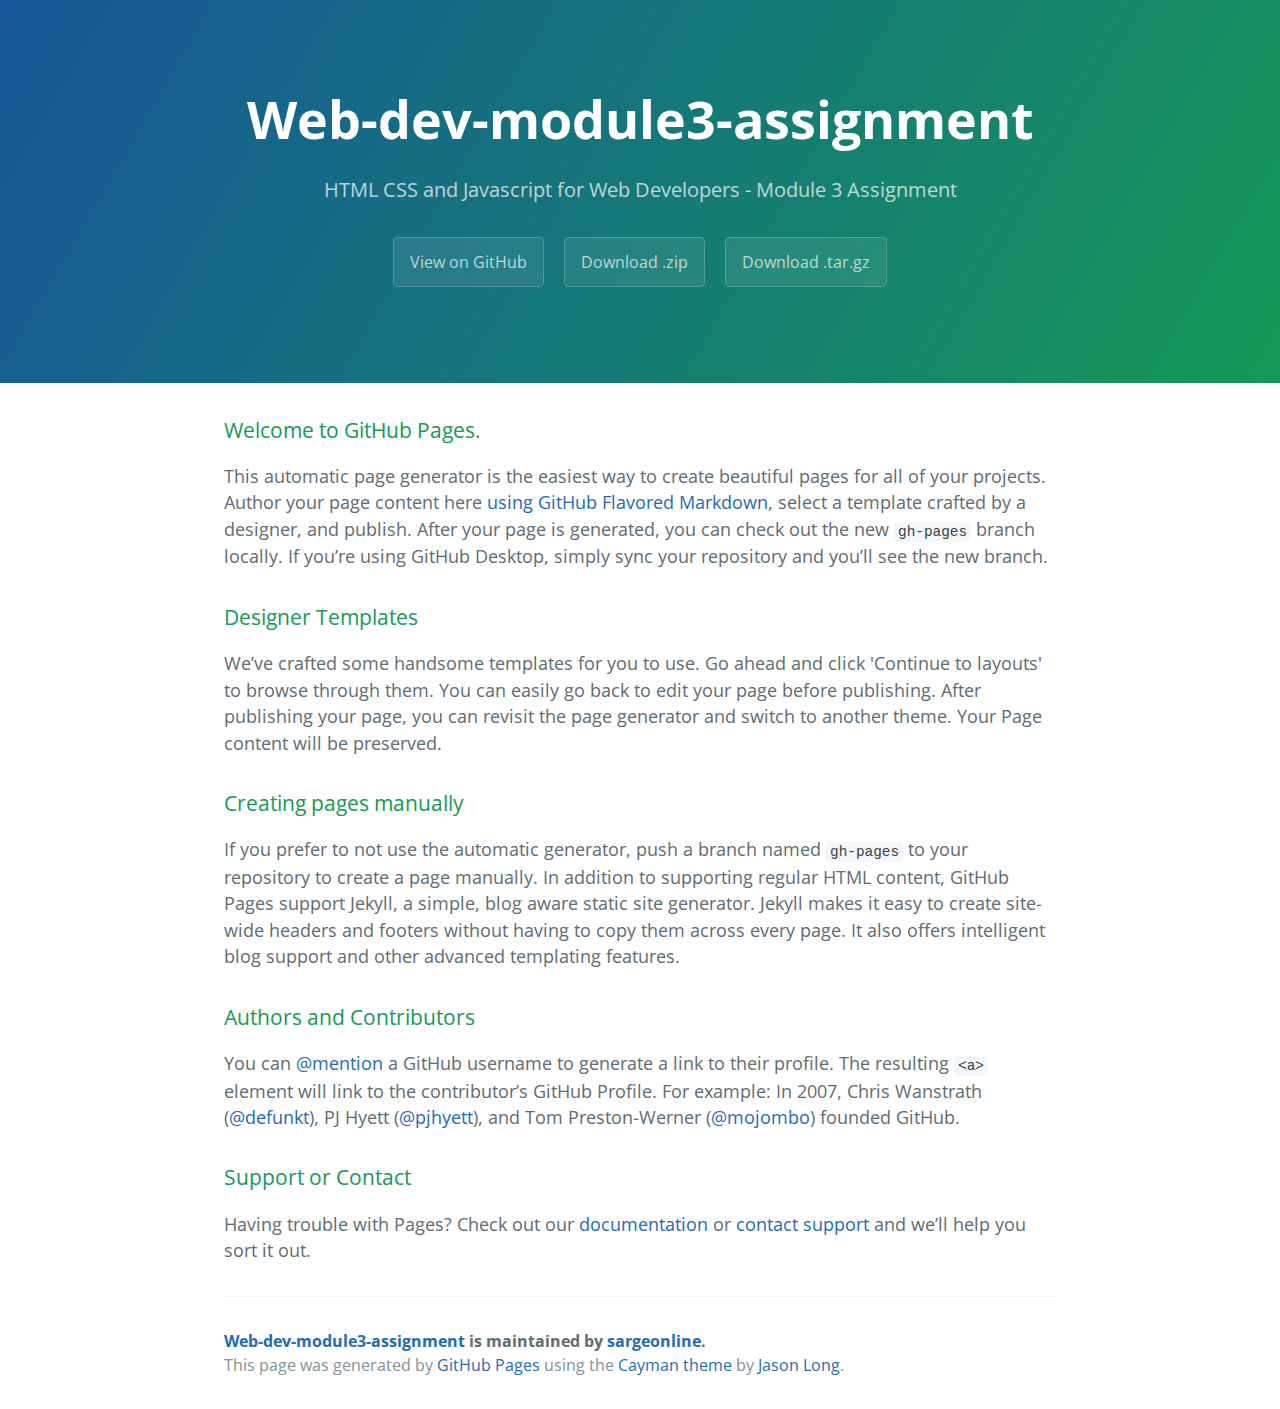
<file: index.html>
<!DOCTYPE html>
<html lang="en-us">
  <head>
    <meta charset="UTF-8">
    <title>Web-dev-module3-assignment by sargeonline</title>
    <meta name="viewport" content="width=device-width, initial-scale=1">
    <link rel="stylesheet" type="text/css" href="stylesheets/normalize.css" media="screen">
    <link href='https://fonts.googleapis.com/css?family=Open+Sans:400,700' rel='stylesheet' type='text/css'>
    <link rel="stylesheet" type="text/css" href="stylesheets/stylesheet.css" media="screen">
    <link rel="stylesheet" type="text/css" href="stylesheets/github-light.css" media="screen">
  </head>
  <body>
    <section class="page-header">
      <h1 class="project-name">Web-dev-module3-assignment</h1>
      <h2 class="project-tagline">HTML CSS and Javascript for Web Developers - Module 3 Assignment</h2>
      <a href="https://github.com/sargeonline/web-dev-module3-assignment" class="btn">View on GitHub</a>
      <a href="https://github.com/sargeonline/web-dev-module3-assignment/zipball/master" class="btn">Download .zip</a>
      <a href="https://github.com/sargeonline/web-dev-module3-assignment/tarball/master" class="btn">Download .tar.gz</a>
    </section>

    <section class="main-content">
      <h3>
<a id="welcome-to-github-pages" class="anchor" href="#welcome-to-github-pages" aria-hidden="true"><span aria-hidden="true" class="octicon octicon-link"></span></a>Welcome to GitHub Pages.</h3>

<p>This automatic page generator is the easiest way to create beautiful pages for all of your projects. Author your page content here <a href="https://guides.github.com/features/mastering-markdown/">using GitHub Flavored Markdown</a>, select a template crafted by a designer, and publish. After your page is generated, you can check out the new <code>gh-pages</code> branch locally. If you’re using GitHub Desktop, simply sync your repository and you’ll see the new branch.</p>

<h3>
<a id="designer-templates" class="anchor" href="#designer-templates" aria-hidden="true"><span aria-hidden="true" class="octicon octicon-link"></span></a>Designer Templates</h3>

<p>We’ve crafted some handsome templates for you to use. Go ahead and click 'Continue to layouts' to browse through them. You can easily go back to edit your page before publishing. After publishing your page, you can revisit the page generator and switch to another theme. Your Page content will be preserved.</p>

<h3>
<a id="creating-pages-manually" class="anchor" href="#creating-pages-manually" aria-hidden="true"><span aria-hidden="true" class="octicon octicon-link"></span></a>Creating pages manually</h3>

<p>If you prefer to not use the automatic generator, push a branch named <code>gh-pages</code> to your repository to create a page manually. In addition to supporting regular HTML content, GitHub Pages support Jekyll, a simple, blog aware static site generator. Jekyll makes it easy to create site-wide headers and footers without having to copy them across every page. It also offers intelligent blog support and other advanced templating features.</p>

<h3>
<a id="authors-and-contributors" class="anchor" href="#authors-and-contributors" aria-hidden="true"><span aria-hidden="true" class="octicon octicon-link"></span></a>Authors and Contributors</h3>

<p>You can <a href="https://help.github.com/articles/basic-writing-and-formatting-syntax/#mentioning-users-and-teams" class="user-mention">@mention</a> a GitHub username to generate a link to their profile. The resulting <code>&lt;a&gt;</code> element will link to the contributor’s GitHub Profile. For example: In 2007, Chris Wanstrath (<a href="https://github.com/defunkt" class="user-mention">@defunkt</a>), PJ Hyett (<a href="https://github.com/pjhyett" class="user-mention">@pjhyett</a>), and Tom Preston-Werner (<a href="https://github.com/mojombo" class="user-mention">@mojombo</a>) founded GitHub.</p>

<h3>
<a id="support-or-contact" class="anchor" href="#support-or-contact" aria-hidden="true"><span aria-hidden="true" class="octicon octicon-link"></span></a>Support or Contact</h3>

<p>Having trouble with Pages? Check out our <a href="https://help.github.com/pages">documentation</a> or <a href="https://github.com/contact">contact support</a> and we’ll help you sort it out.</p>

      <footer class="site-footer">
        <span class="site-footer-owner"><a href="https://github.com/sargeonline/web-dev-module3-assignment">Web-dev-module3-assignment</a> is maintained by <a href="https://github.com/sargeonline">sargeonline</a>.</span>

        <span class="site-footer-credits">This page was generated by <a href="https://pages.github.com">GitHub Pages</a> using the <a href="https://github.com/jasonlong/cayman-theme">Cayman theme</a> by <a href="https://twitter.com/jasonlong">Jason Long</a>.</span>
      </footer>

    </section>

  
  </body>
</html>
</file>
<file: stylesheets/stylesheet.css>
* {
  box-sizing: border-box; }

body {
  padding: 0;
  margin: 0;
  font-family: "Open Sans", "Helvetica Neue", Helvetica, Arial, sans-serif;
  font-size: 16px;
  line-height: 1.5;
  color: #606c71; }

a {
  color: #1e6bb8;
  text-decoration: none; }
  a:hover {
    text-decoration: underline; }

.btn {
  display: inline-block;
  margin-bottom: 1rem;
  color: rgba(255, 255, 255, 0.7);
  background-color: rgba(255, 255, 255, 0.08);
  border-color: rgba(255, 255, 255, 0.2);
  border-style: solid;
  border-width: 1px;
  border-radius: 0.3rem;
  transition: color 0.2s, background-color 0.2s, border-color 0.2s; }
  .btn + .btn {
    margin-left: 1rem; }

.btn:hover {
  color: rgba(255, 255, 255, 0.8);
  text-decoration: none;
  background-color: rgba(255, 255, 255, 0.2);
  border-color: rgba(255, 255, 255, 0.3); }

@media screen and (min-width: 64em) {
  .btn {
    padding: 0.75rem 1rem; } }

@media screen and (min-width: 42em) and (max-width: 64em) {
  .btn {
    padding: 0.6rem 0.9rem;
    font-size: 0.9rem; } }

@media screen and (max-width: 42em) {
  .btn {
    display: block;
    width: 100%;
    padding: 0.75rem;
    font-size: 0.9rem; }
    .btn + .btn {
      margin-top: 1rem;
      margin-left: 0; } }

.page-header {
  color: #fff;
  text-align: center;
  background-color: #159957;
  background-image: linear-gradient(120deg, #155799, #159957); }

@media screen and (min-width: 64em) {
  .page-header {
    padding: 5rem 6rem; } }

@media screen and (min-width: 42em) and (max-width: 64em) {
  .page-header {
    padding: 3rem 4rem; } }

@media screen and (max-width: 42em) {
  .page-header {
    padding: 2rem 1rem; } }

.project-name {
  margin-top: 0;
  margin-bottom: 0.1rem; }

@media screen and (min-width: 64em) {
  .project-name {
    font-size: 3.25rem; } }

@media screen and (min-width: 42em) and (max-width: 64em) {
  .project-name {
    font-size: 2.25rem; } }

@media screen and (max-width: 42em) {
  .project-name {
    font-size: 1.75rem; } }

.project-tagline {
  margin-bottom: 2rem;
  font-weight: normal;
  opacity: 0.7; }

@media screen and (min-width: 64em) {
  .project-tagline {
    font-size: 1.25rem; } }

@media screen and (min-width: 42em) and (max-width: 64em) {
  .project-tagline {
    font-size: 1.15rem; } }

@media screen and (max-width: 42em) {
  .project-tagline {
    font-size: 1rem; } }

.main-content :first-child {
  margin-top: 0; }
.main-content img {
  max-width: 100%; }
.main-content h1, .main-content h2, .main-content h3, .main-content h4, .main-content h5, .main-content h6 {
  margin-top: 2rem;
  margin-bottom: 1rem;
  font-weight: normal;
  color: #159957; }
.main-content p {
  margin-bottom: 1em; }
.main-content code {
  padding: 2px 4px;
  font-family: Consolas, "Liberation Mono", Menlo, Courier, monospace;
  font-size: 0.9rem;
  color: #383e41;
  background-color: #f3f6fa;
  border-radius: 0.3rem; }
.main-content pre {
  padding: 0.8rem;
  margin-top: 0;
  margin-bottom: 1rem;
  font: 1rem Consolas, "Liberation Mono", Menlo, Courier, monospace;
  color: #567482;
  word-wrap: normal;
  background-color: #f3f6fa;
  border: solid 1px #dce6f0;
  border-radius: 0.3rem; }
  .main-content pre > code {
    padding: 0;
    margin: 0;
    font-size: 0.9rem;
    color: #567482;
    word-break: normal;
    white-space: pre;
    background: transparent;
    border: 0; }
.main-content .highlight {
  margin-bottom: 1rem; }
  .main-content .highlight pre {
    margin-bottom: 0;
    word-break: normal; }
.main-content .highlight pre, .main-content pre {
  padding: 0.8rem;
  overflow: auto;
  font-size: 0.9rem;
  line-height: 1.45;
  border-radius: 0.3rem; }
.main-content pre code, .main-content pre tt {
  display: inline;
  max-width: initial;
  padding: 0;
  margin: 0;
  overflow: initial;
  line-height: inherit;
  word-wrap: normal;
  background-color: transparent;
  border: 0; }
  .main-content pre code:before, .main-content pre code:after, .main-content pre tt:before, .main-content pre tt:after {
    content: normal; }
.main-content ul, .main-content ol {
  margin-top: 0; }
.main-content blockquote {
  padding: 0 1rem;
  margin-left: 0;
  color: #819198;
  border-left: 0.3rem solid #dce6f0; }
  .main-content blockquote > :first-child {
    margin-top: 0; }
  .main-content blockquote > :last-child {
    margin-bottom: 0; }
.main-content table {
  display: block;
  width: 100%;
  overflow: auto;
  word-break: normal;
  word-break: keep-all; }
  .main-content table th {
    font-weight: bold; }
  .main-content table th, .main-content table td {
    padding: 0.5rem 1rem;
    border: 1px solid #e9ebec; }
.main-content dl {
  padding: 0; }
  .main-content dl dt {
    padding: 0;
    margin-top: 1rem;
    font-size: 1rem;
    font-weight: bold; }
  .main-content dl dd {
    padding: 0;
    margin-bottom: 1rem; }
.main-content hr {
  height: 2px;
  padding: 0;
  margin: 1rem 0;
  background-color: #eff0f1;
  border: 0; }

@media screen and (min-width: 64em) {
  .main-content {
    max-width: 64rem;
    padding: 2rem 6rem;
    margin: 0 auto;
    font-size: 1.1rem; } }

@media screen and (min-width: 42em) and (max-width: 64em) {
  .main-content {
    padding: 2rem 4rem;
    font-size: 1.1rem; } }

@media screen and (max-width: 42em) {
  .main-content {
    padding: 2rem 1rem;
    font-size: 1rem; } }

.site-footer {
  padding-top: 2rem;
  margin-top: 2rem;
  border-top: solid 1px #eff0f1; }

.site-footer-owner {
  display: block;
  font-weight: bold; }

.site-footer-credits {
  color: #819198; }

@media screen and (min-width: 64em) {
  .site-footer {
    font-size: 1rem; } }

@media screen and (min-width: 42em) and (max-width: 64em) {
  .site-footer {
    font-size: 1rem; } }

@media screen and (max-width: 42em) {
  .site-footer {
    font-size: 0.9rem; } }
</file>
<file: stylesheets/github-light.css>
/*
   Copyright 2014 GitHub Inc.

   Licensed under the Apache License, Version 2.0 (the "License");
   you may not use this file except in compliance with the License.
   You may obtain a copy of the License at

       http://www.apache.org/licenses/LICENSE-2.0

   Unless required by applicable law or agreed to in writing, software
   distributed under the License is distributed on an "AS IS" BASIS,
   WITHOUT WARRANTIES OR CONDITIONS OF ANY KIND, either express or implied.
   See the License for the specific language governing permissions and
   limitations under the License.

*/

.pl-c /* comment */ {
  color: #969896;
}

.pl-c1      /* constant, markup.raw, meta.diff.header, meta.module-reference, meta.property-name, support, support.constant, support.variable, variable.other.constant */,
.pl-s .pl-v /* string variable */ {
  color: #0086b3;
}

.pl-e  /* entity */,
.pl-en /* entity.name */ {
  color: #795da3;
}

.pl-s .pl-s1 /* string source */,
.pl-smi      /* storage.modifier.import, storage.modifier.package, storage.type.java, variable.other, variable.parameter.function */ {
  color: #333;
}

.pl-ent /* entity.name.tag */ {
  color: #63a35c;
}

.pl-k /* keyword, storage, storage.type */ {
  color: #a71d5d;
}

.pl-pds              /* punctuation.definition.string, string.regexp.character-class */,
.pl-s                /* string */,
.pl-s .pl-pse .pl-s1 /* string punctuation.section.embedded source */,
.pl-sr               /* string.regexp */,
.pl-sr .pl-cce       /* string.regexp constant.character.escape */,
.pl-sr .pl-sra       /* string.regexp string.regexp.arbitrary-repitition */,
.pl-sr .pl-sre       /* string.regexp source.ruby.embedded */ {
  color: #183691;
}

.pl-v /* variable */ {
  color: #ed6a43;
}

.pl-id /* invalid.deprecated */ {
  color: #b52a1d;
}

.pl-ii /* invalid.illegal */ {
  background-color: #b52a1d;
  color: #f8f8f8;
}

.pl-sr .pl-cce /* string.regexp constant.character.escape */ {
  color: #63a35c;
  font-weight: bold;
}

.pl-ml /* markup.list */ {
  color: #693a17;
}

.pl-mh        /* markup.heading */,
.pl-mh .pl-en /* markup.heading entity.name */,
.pl-ms        /* meta.separator */ {
  color: #1d3e81;
  font-weight: bold;
}

.pl-mq /* markup.quote */ {
  color: #008080;
}

.pl-mi /* markup.italic */ {
  color: #333;
  font-style: italic;
}

.pl-mb /* markup.bold */ {
  color: #333;
  font-weight: bold;
}

.pl-md /* markup.deleted, meta.diff.header.from-file */ {
  background-color: #ffecec;
  color: #bd2c00;
}

.pl-mi1 /* markup.inserted, meta.diff.header.to-file */ {
  background-color: #eaffea;
  color: #55a532;
}

.pl-mdr /* meta.diff.range */ {
  color: #795da3;
  font-weight: bold;
}

.pl-mo /* meta.output */ {
  color: #1d3e81;
}
</file>
